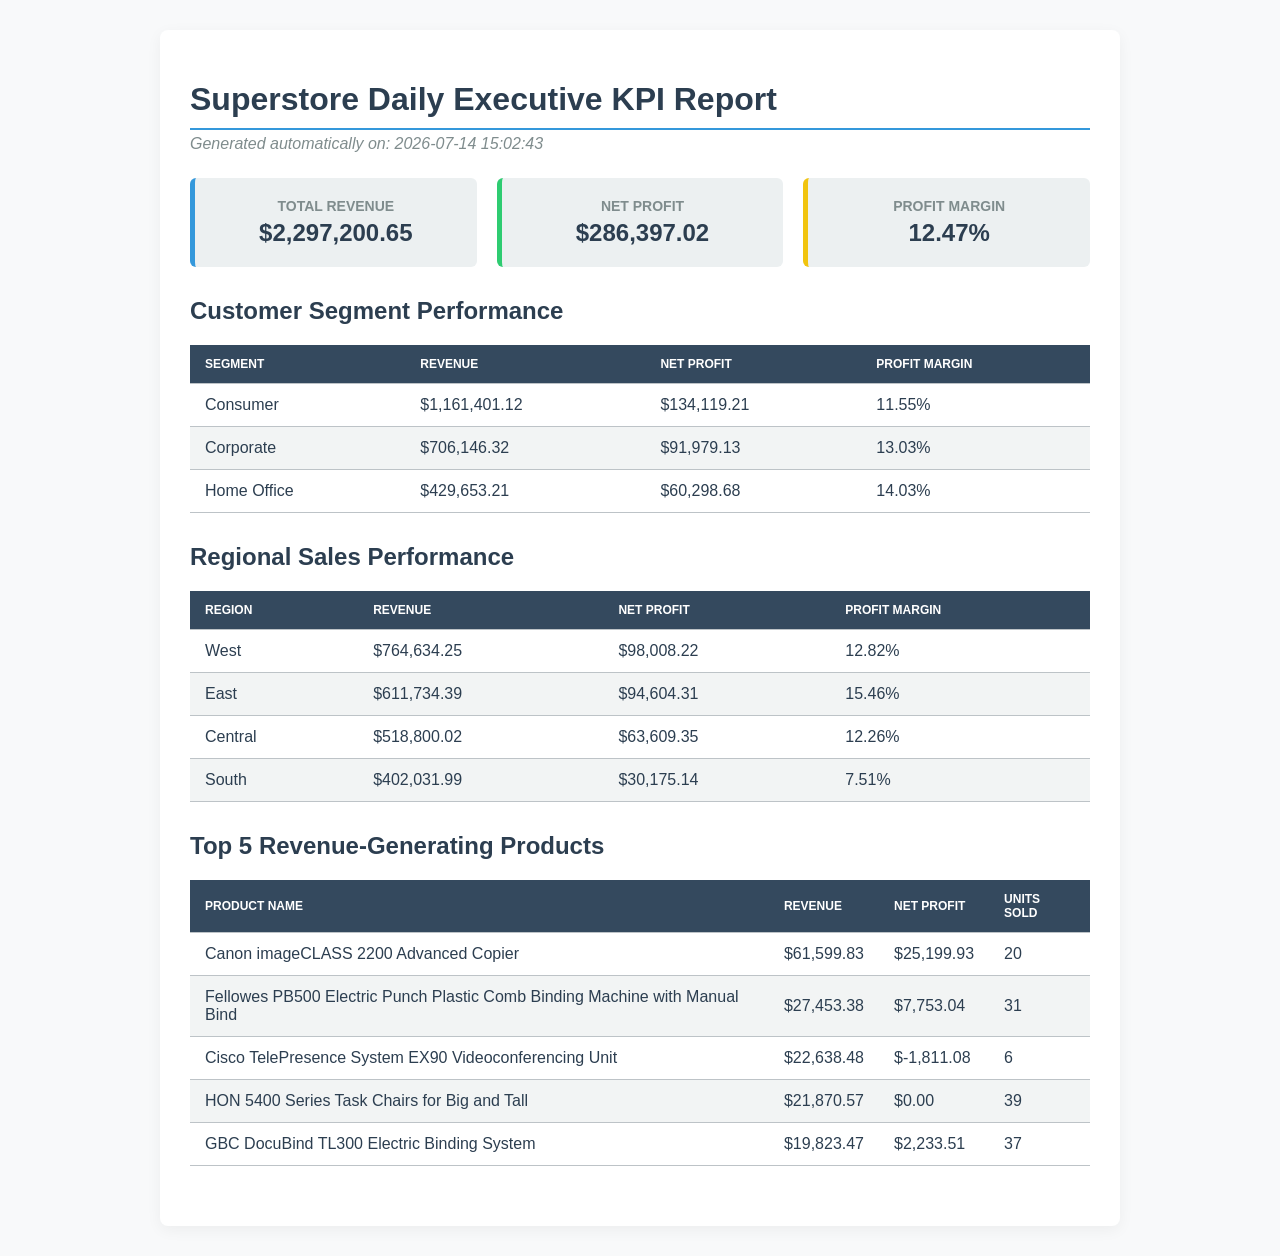
<file: reports/daily_executive_report.html>
<!DOCTYPE html>
<html>
<head>
    <style>
        body { font-family: 'Segoe UI', Arial, sans-serif; margin: 30px; color: #2C3E50; background-color: #F8F9FA; }
        .container { max-width: 900px; margin: 0 auto; background: white; padding: 30px; border-radius: 8px; box-shadow: 0 4px 15px rgba(0,0,0,0.05); }
        h1 { color: #2C3E50; border-bottom: 2px solid #3498DB; padding-bottom: 10px; margin-bottom: 5px; }
        .timestamp { font-style: italic; color: #7F8C8D; margin-bottom: 25px; }
        .kpi-grid { display: grid; grid-template-columns: repeat(3, 1fr); gap: 20px; margin-bottom: 30px; }
        .kpi-card { background: #ECF0F1; padding: 20px; border-radius: 6px; text-align: center; border-left: 5px solid #3498DB; }
        .kpi-card.profit { border-left-color: #2ECC71; }
        .kpi-card.margin { border-left-color: #F1C40F; }
        .kpi-title { font-size: 14px; text-transform: uppercase; color: #7F8C8D; font-weight: bold; margin-bottom: 5px; }
        .kpi-value { font-size: 24px; font-weight: bold; color: #2C3E50; }
        table { width: 100%; border-collapse: collapse; margin-bottom: 30px; }
        th, td { padding: 12px 15px; text-align: left; border-bottom: 1px solid #BDC3C7; }
        th { background-color: #34495E; color: white; text-transform: uppercase; font-size: 12px; }
        tr:nth-child(even) { background-color: #F2F4F4; }
    </style>
</head>
<body>
    <div class="container">
        <h1>Superstore Daily Executive KPI Report</h1>
        <div class="timestamp">Generated automatically on: 2026-07-14 15:02:43</div>
        
        <div class="kpi-grid">
            <div class="kpi-card">
                <div class="kpi-title">Total Revenue</div>
                <div class="kpi-value">$2,297,200.65</div>
            </div>
            <div class="kpi-card profit">
                <div class="kpi-title">Net Profit</div>
                <div class="kpi-value">$286,397.02</div>
            </div>
            <div class="kpi-card margin">
                <div class="kpi-title">Profit Margin</div>
                <div class="kpi-value">12.47%</div>
            </div>
        </div>
        
        <h2>Customer Segment Performance</h2>
        <table>
            <thead>
                <tr>
                    <th>Segment</th>
                    <th>Revenue</th>
                    <th>Net Profit</th>
                    <th>Profit Margin</th>
                </tr>
            </thead>
            <tbody>
                <tr>
                    <td>Consumer</td>
                    <td>$1,161,401.12</td>
                    <td>$134,119.21</td>
                    <td>11.55%</td>
                </tr>
                <tr>
                    <td>Corporate</td>
                    <td>$706,146.32</td>
                    <td>$91,979.13</td>
                    <td>13.03%</td>
                </tr>
                <tr>
                    <td>Home Office</td>
                    <td>$429,653.21</td>
                    <td>$60,298.68</td>
                    <td>14.03%</td>
                </tr>
            </tbody>
        </table>
        
        <h2>Regional Sales Performance</h2>
        <table>
            <thead>
                <tr>
                    <th>Region</th>
                    <th>Revenue</th>
                    <th>Net Profit</th>
                    <th>Profit Margin</th>
                </tr>
            </thead>
            <tbody>
                <tr>
                    <td>West</td>
                    <td>$764,634.25</td>
                    <td>$98,008.22</td>
                    <td>12.82%</td>
                </tr>
                <tr>
                    <td>East</td>
                    <td>$611,734.39</td>
                    <td>$94,604.31</td>
                    <td>15.46%</td>
                </tr>
                <tr>
                    <td>Central</td>
                    <td>$518,800.02</td>
                    <td>$63,609.35</td>
                    <td>12.26%</td>
                </tr>
                <tr>
                    <td>South</td>
                    <td>$402,031.99</td>
                    <td>$30,175.14</td>
                    <td>7.51%</td>
                </tr>
            </tbody>
        </table>
        
        <h2>Top 5 Revenue-Generating Products</h2>
        <table>
            <thead>
                <tr>
                    <th>Product Name</th>
                    <th>Revenue</th>
                    <th>Net Profit</th>
                    <th>Units Sold</th>
                </tr>
            </thead>
            <tbody>
                <tr>
                    <td>Canon imageCLASS 2200 Advanced Copier</td>
                    <td>$61,599.83</td>
                    <td>$25,199.93</td>
                    <td>20</td>
                </tr>
                <tr>
                    <td>Fellowes PB500 Electric Punch Plastic Comb Binding Machine with Manual Bind</td>
                    <td>$27,453.38</td>
                    <td>$7,753.04</td>
                    <td>31</td>
                </tr>
                <tr>
                    <td>Cisco TelePresence System EX90 Videoconferencing Unit</td>
                    <td>$22,638.48</td>
                    <td>$-1,811.08</td>
                    <td>6</td>
                </tr>
                <tr>
                    <td>HON 5400 Series Task Chairs for Big and Tall</td>
                    <td>$21,870.57</td>
                    <td>$0.00</td>
                    <td>39</td>
                </tr>
                <tr>
                    <td>GBC DocuBind TL300 Electric Binding System</td>
                    <td>$19,823.47</td>
                    <td>$2,233.51</td>
                    <td>37</td>
                </tr>
            </tbody>
        </table>
    </div>
</body>
</html>
</file>
